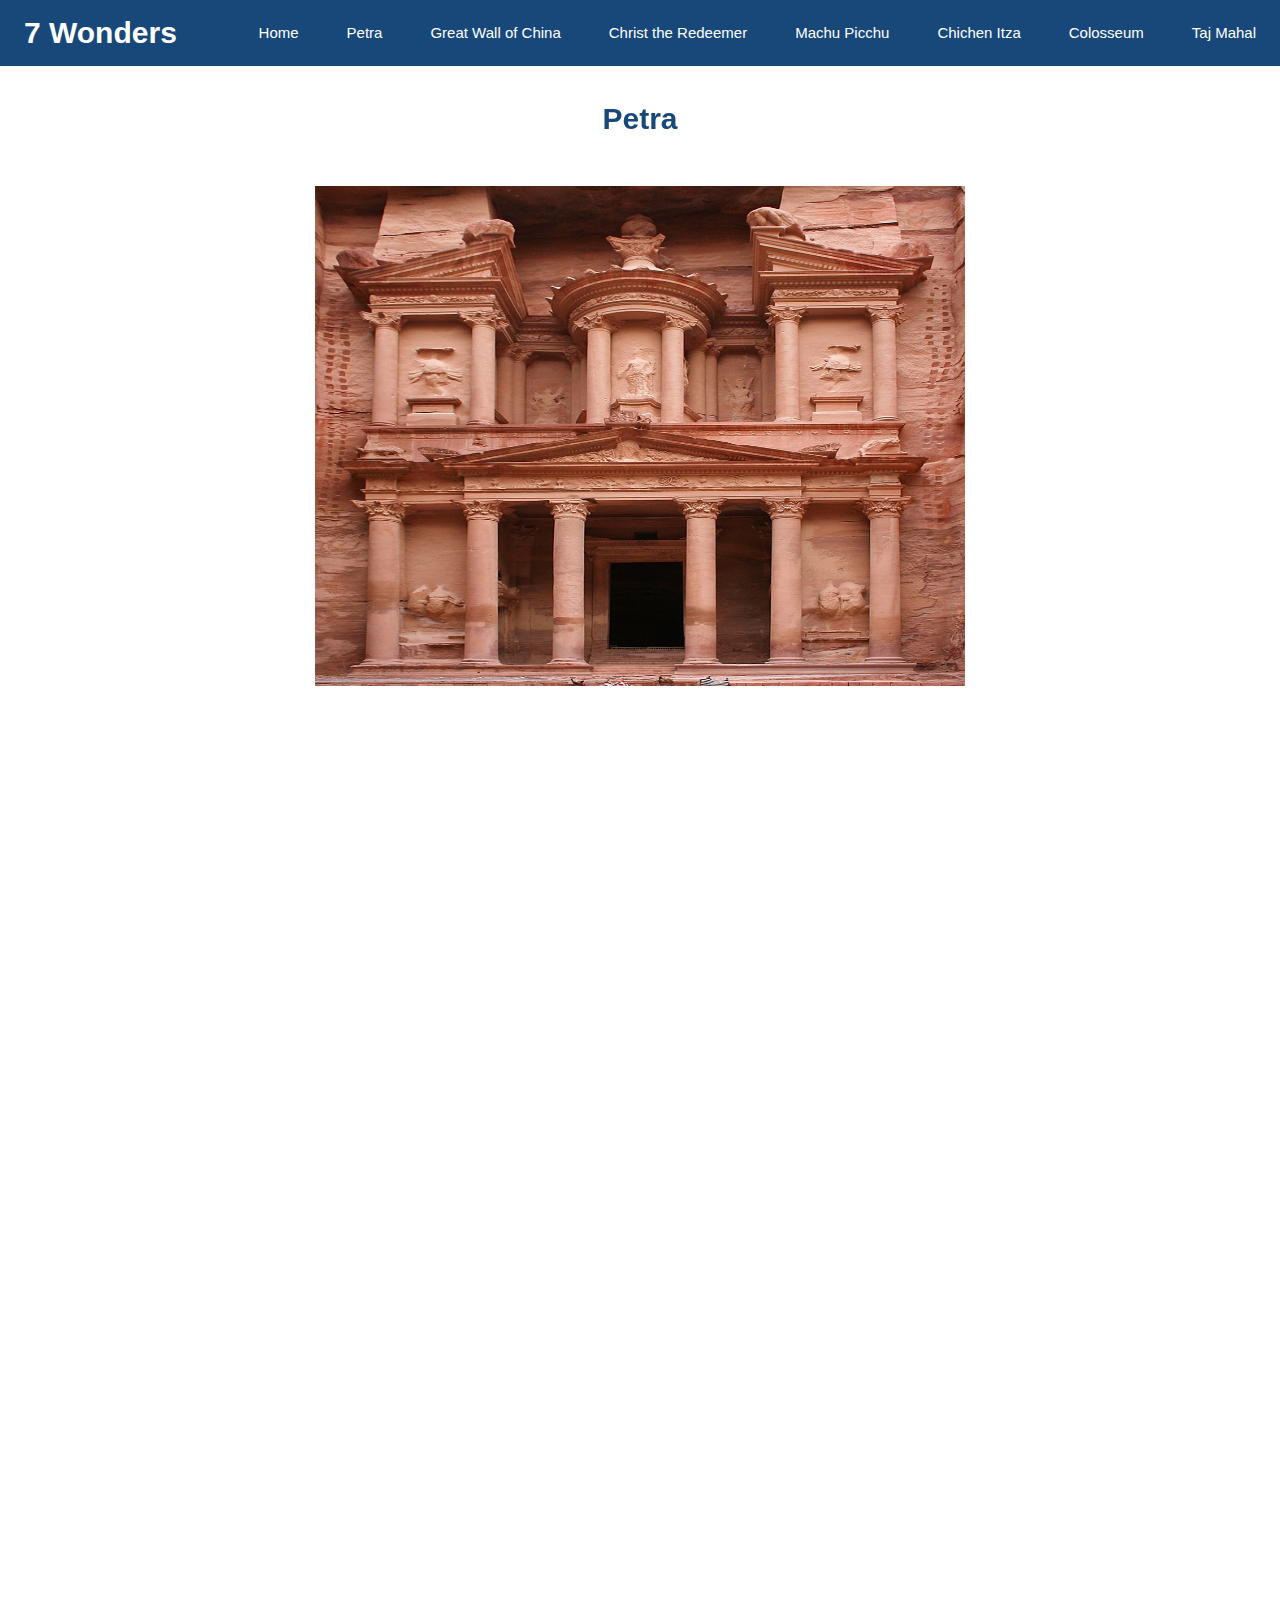
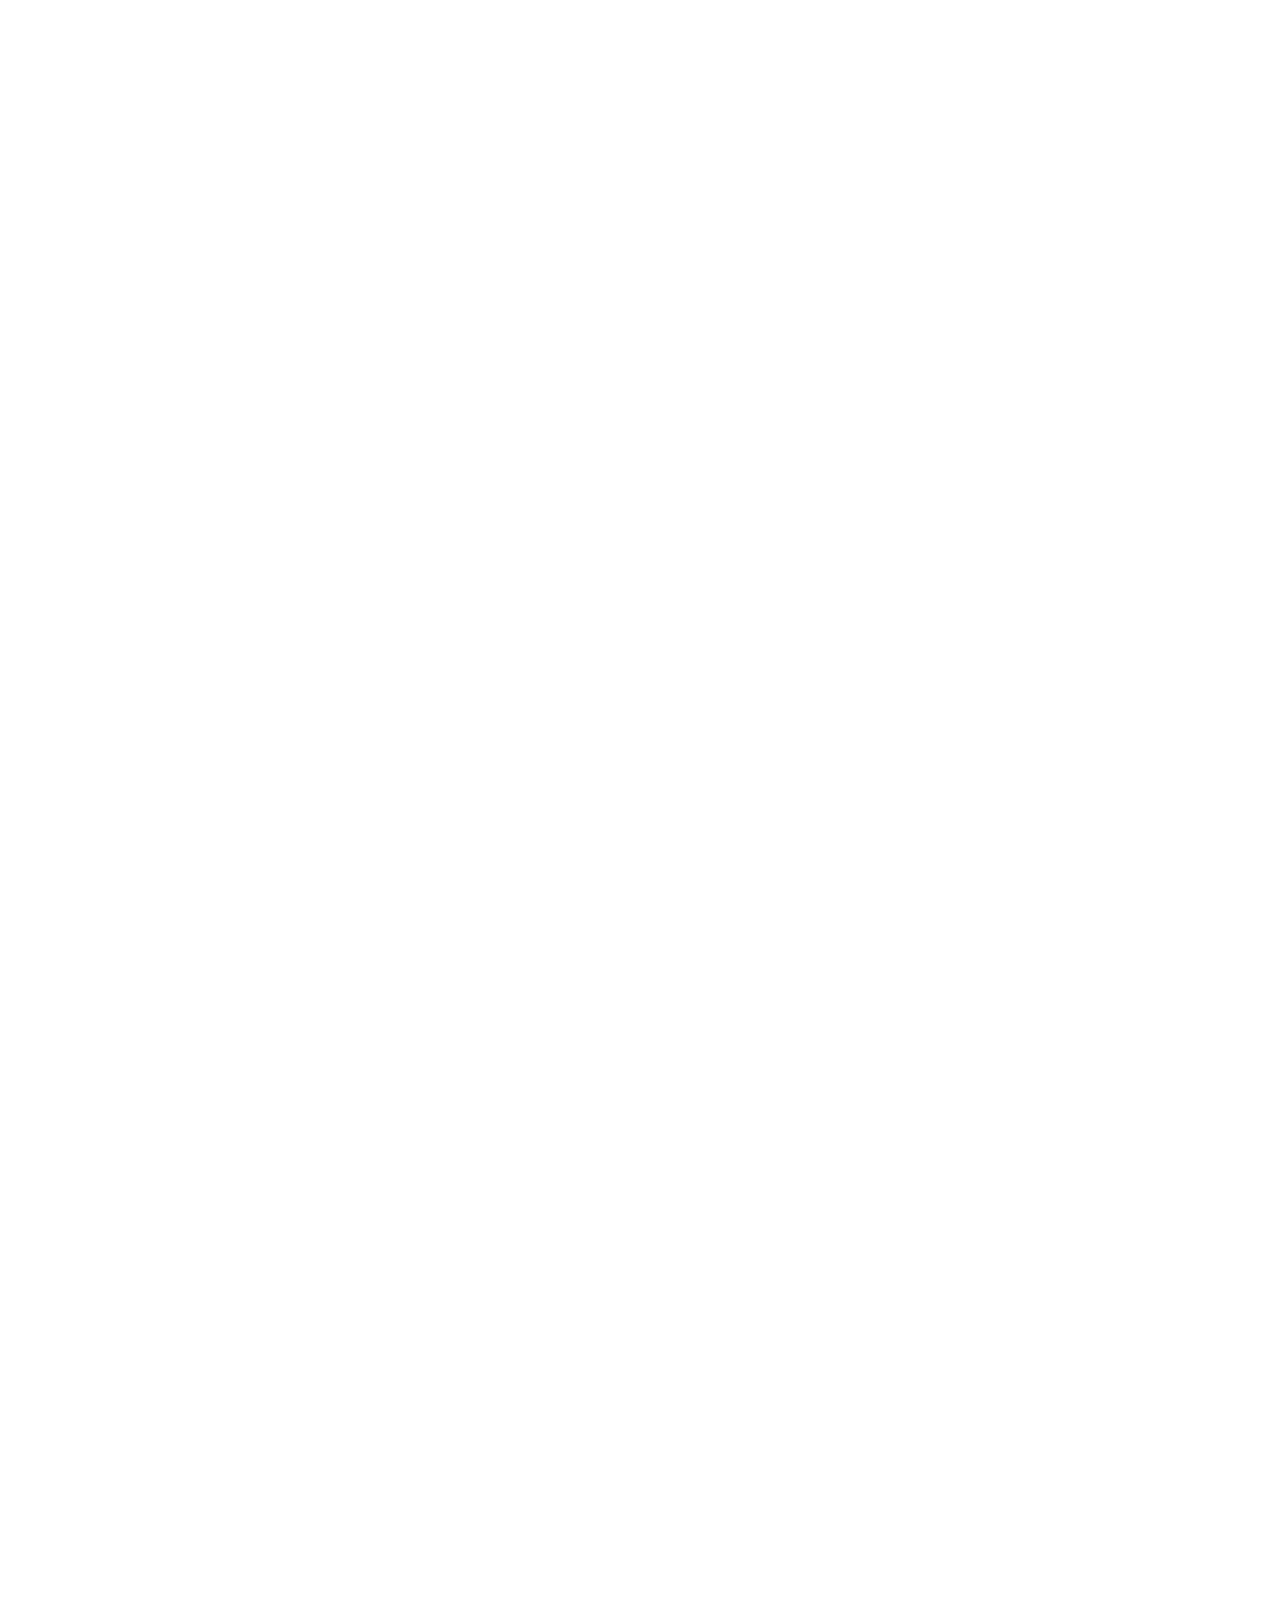
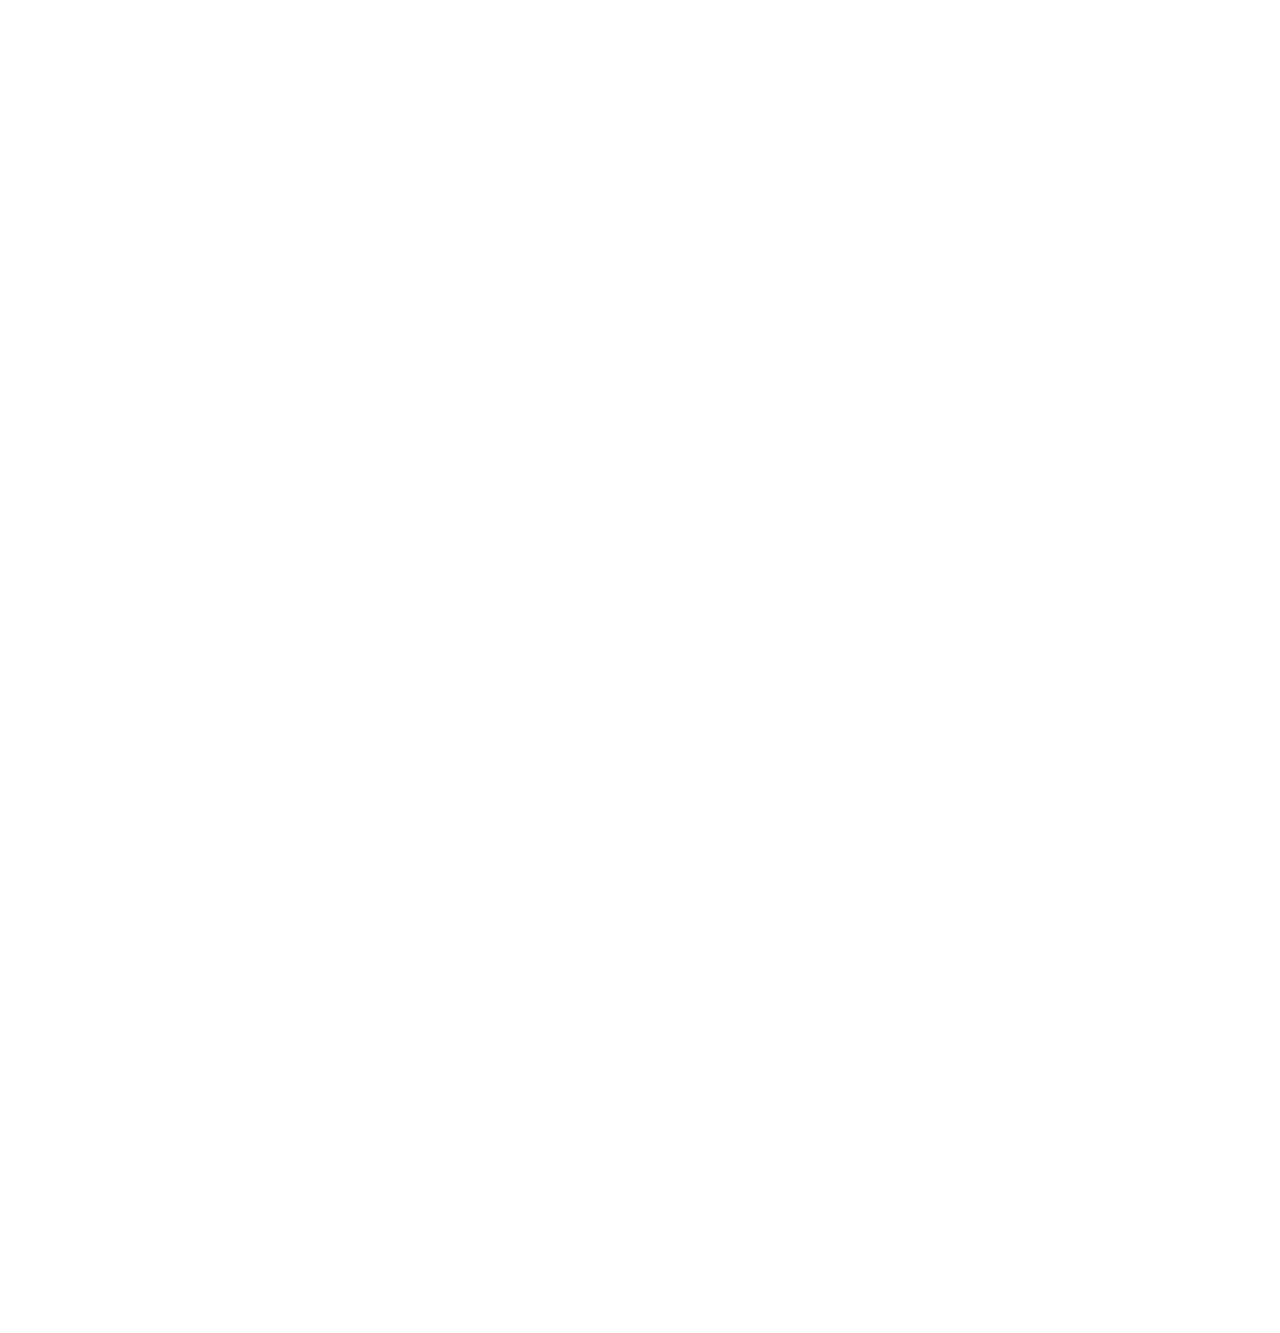
<file: index.html>
<!DOCTYPE html>
<html lang="en">

<head>
  <meta charset="UTF-8">
  <meta http-equiv="X-UA-Compatible" content="IE=edge">
  <meta name="viewport" content="width=device-width, initial-scale=1">
  <link rel="stylesheet" href="style.css">
  <link href="https://unpkg.com/aos@2.3.1/dist/aos.css" rel="stylesheet">
  <title>Ass4</title>
</head>

<body>
  <nav class="navbar">
    <a href="#" class="nav-logo"><b>7 Wonders</b></a>
    <ul class="nav-menu">
      <li class="nav-item">
        <a href="#" class="nav-link">Home</a>
      </li>

      <li class="nav-item">
        <a href="Petra.html" class="nav-link">Petra</a>
      </li>

      <li class="nav-item">
        <a href="china.html" class="nav-link"> Great Wall of China</a>
      </li>

      <li class="nav-item">
        <a href="Redeemer.html" class="nav-link"> Christ the Redeemer</a>
      </li>

      <li class="nav-item">
        <a href="Picchu.html" class="nav-link">Machu Picchu</a>
      </li>
      <li class="nav-item">
        <a href="Itza.html" class="nav-link">Chichen Itza</a>
      </li>


      <li class="nav-item">
        <a href="Colosseum.html" class="nav-link"> Colosseum</a>
      </li>
      <li class="nav-item">
        <a href="Taj Mahal.html" class="nav-link">Taj Mahal</a>

      </li>

    </ul>
   
  </nav><br><br>
  <div data-aos="flip-left" data-aos-offset="200" data-aos-delay="100">
    <h1> Petra </h1>
    <center><img src="p1.jpeg" class="img1" height="500" width="500"></center>
  </div><br><br>
  <div data-aos="flip-left" data-aos-offset="200" data-aos-delay="200">
    <h1> Great Wall of China </h1>
    <center><img src="g1.jpg" class="img1" height="500" width="500"></center>
  </div><br><br>
  <div data-aos="flip-left" data-aos-offset="200" data-aos-delay="300">
    <h1> Christ the Redeemer </h1>
    <center><img src="c1.jpg" class="img1" height="500" width="500"></center>
  </div><br><br>
  <div data-aos="flip-left" data-aos-offset="200" data-aos-delay="400">
    <h1> Machu Picchu </h1>
    <center><img src="m1.jpg" class="img1" height="500" width="500"></center>
  </div><br><br>
  <div data-aos="flip-left" data-aos-offset="200" data-aos-delay="500">
    <h1> Chichen Itza </h1>
    <center><img src="c2.jpg" class="img1" height="500" width="500"></center>
  </div><br><br>
  <div data-aos="flip-left" data-aos-offset="200" data-aos-delay="600">
    <h1> Colosseum </h1>
    <center><img src="c3.jpg" class="img1" height="500" width="500"></center>
  </div><br><br>
  <div data-aos="flip-left" data-aos-offset="200" data-aos-delay="700">
    <h1> Taj Mahal </h1>
    <center><img src="t1.jpg" class="img1" height="500" width="500"></center>
  </div><br><br>

  
  <script src="https://code.jquery.com/jquery-3.6.1.min.js"
    integrity="sha256-o88AwQnZB+VDvE9tvIXrMQaPlFFSUTR+nldQm1LuPXQ=" crossorigin="anonymous"></script>



  <script src="https://unpkg.com/aos@2.3.1/dist/aos.js"></script>
  <script>
    AOS.init();
  </script>
</body>

</html>
</file>
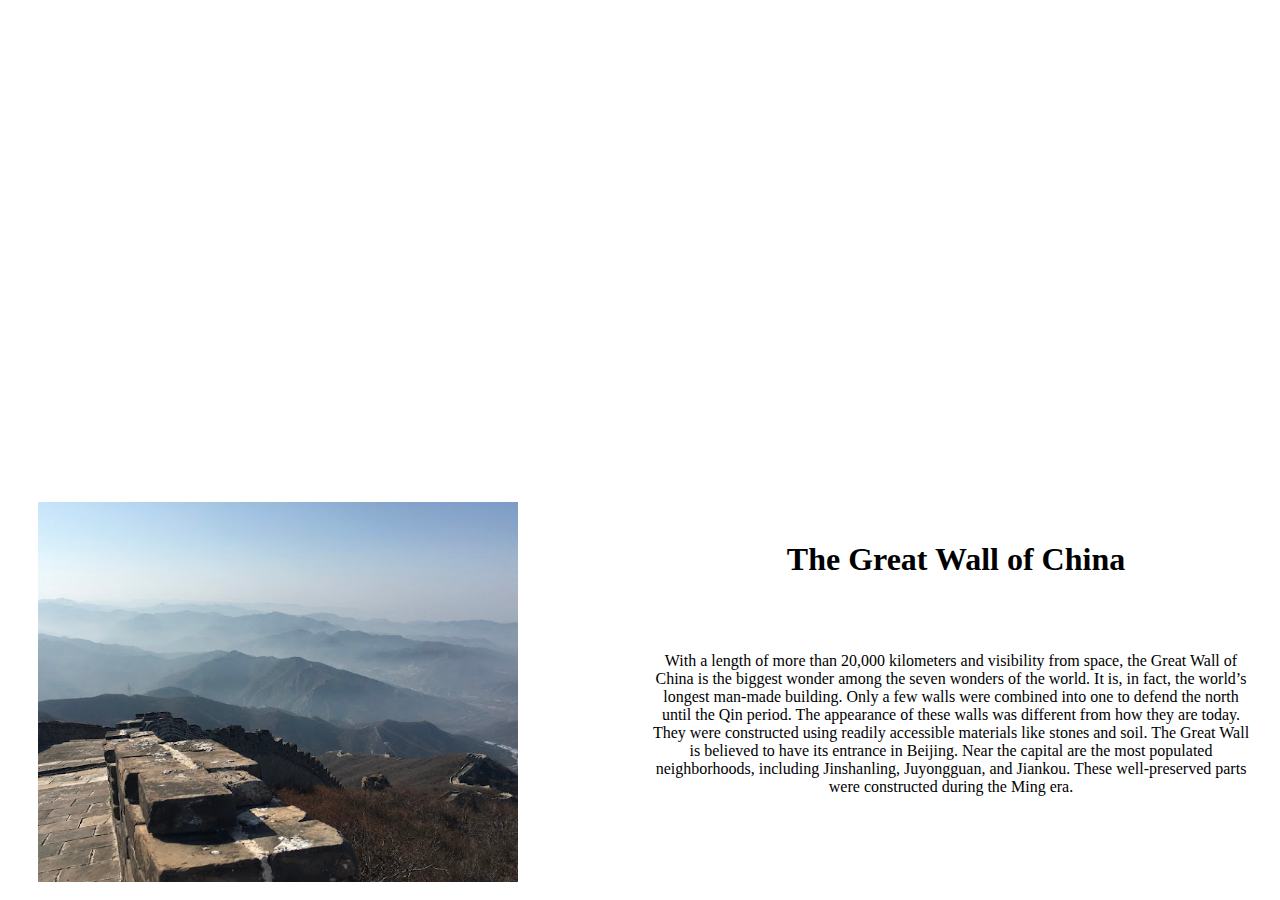
<file: china.html>
<!DOCTYPE html>
<html lang="en">

<head>
    <meta charset="UTF-8">
    <meta http-equiv="X-UA-Compatible" content="IE=edge">
    <meta name="viewport" content="width=device-width, initial-scale=1">

    <style>
        * {
            box-sizing: border-box;
        }

        .col {
            float: left;
            width: 50%;
            padding: 10px;
            height: 300px;
        }

        .row::after {
            content: "";
            display: table;
            clear: both;
        }

        .img {


            width: 500px;
            height: 380px;
            padding-left: 20px;
            margin-right: 20px;
            margin-top: 80px;

        }
    </style>
    <title>Ass4</title>

</head>

<body>
    <div class="row">
        <iframe width="1366" height="400" src="https://www.youtube.com/embed/BUFLNJBj-KY"
            title="How Was The Great Wall Of China Built? | Blowing-Up History: Seven Wonders" frameborder="0"
            allow="accelerometer; autoplay; clipboard-write; encrypted-media; gyroscope; picture-in-picture; web-share"
            allowfullscreen></iframe>
        <div class="col">

            <img src="g1.jpg" class="img"><br>

        </div>

        <div class="col" style="margin-top: 100px;padding: 8px;">
            <center>
                <h1> The Great Wall of China</h1><br><br>
                <p style="margin-right: 10px;">With a length of more than 20,000 kilometers and visibility from space,
                    the Great Wall of China is the biggest wonder among the seven wonders of the world. It is, in fact,
                    the world’s longest man-made building. Only a few walls were combined into one to defend the north
                    until the Qin period. The appearance of these walls was different from how they are today. They were
                    constructed using readily accessible materials like stones and soil. The Great Wall is believed to
                    have its entrance in Beijing. Near the capital are the most populated neighborhoods, including
                    Jinshanling, Juyongguan, and Jiankou. These well-preserved parts were constructed during the Ming
                    era.</p>
                <br><br>
            </center>


        </div>

    </div>

</body>

</html>
</file>
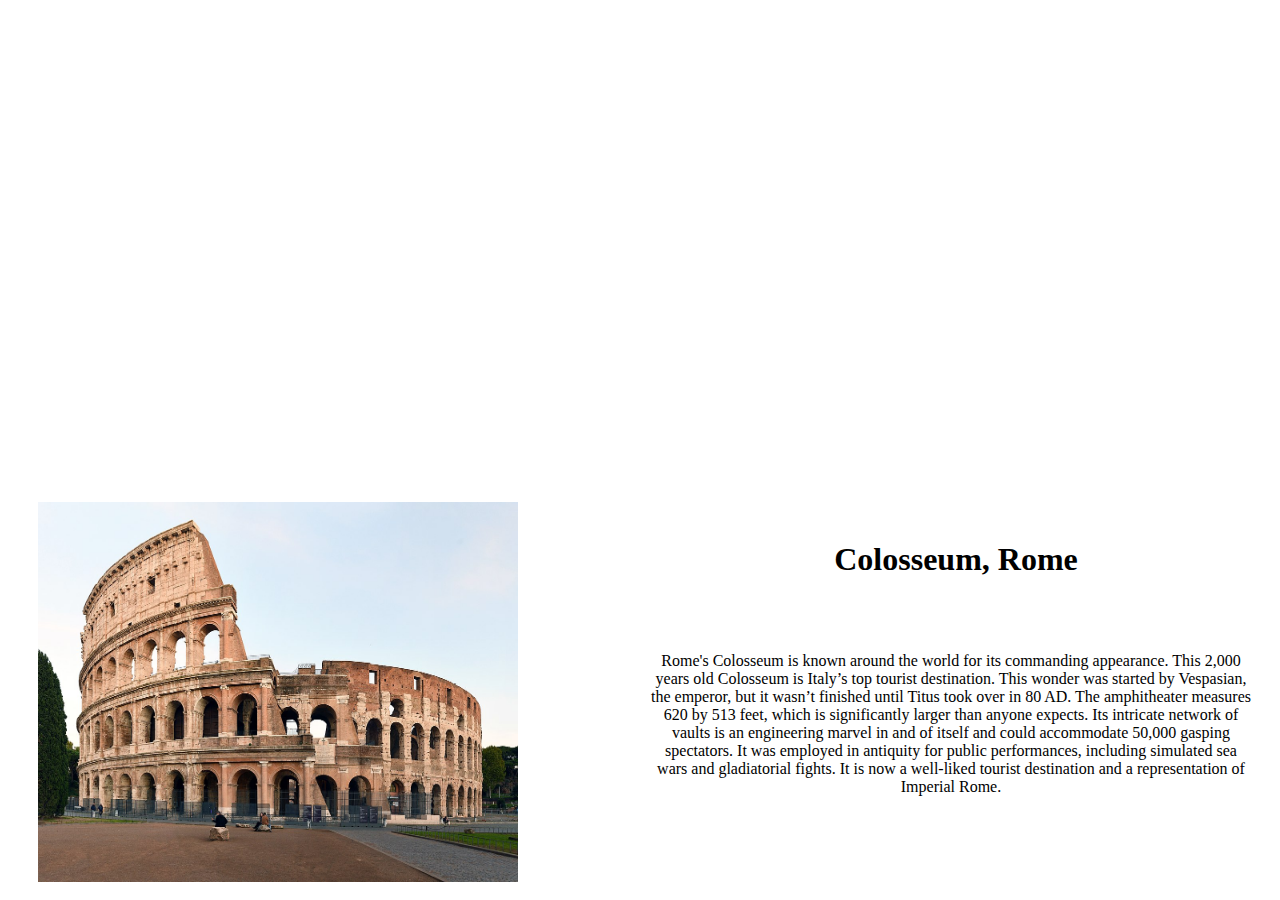
<file: Colosseum.html>
<!DOCTYPE html>
<html lang="en">

<head>
    <meta charset="UTF-8">
    <meta http-equiv="X-UA-Compatible" content="IE=edge">
    <meta name="viewport" content="width=device-width, initial-scale=1">

    <style>
        * {
            box-sizing: border-box;
        }

        .col {
            float: left;
            width: 50%;
            padding: 10px;
            height: 300px;
        }

        .row::after {
            content: "";
            display: table;
            clear: both;
        }

        .img {


            width: 500px;
            height: 380px;
            padding-left: 20px;
            margin-right: 20px;
            margin-top: 80px;

        }
    </style>
    <title>Ass4</title>

</head>

<body>
    <div class="row">
        <iframe width="1366" height="400" src="https://www.youtube.com/embed/xaSbYIeqGWg"
            title="Rome, Italy: The Colosseum" frameborder="0"
            allow="accelerometer; autoplay; clipboard-write; encrypted-media; gyroscope; picture-in-picture; web-share"
            allowfullscreen></iframe>
        <div class="col">

            <img src="c3.jpg" class="img"><br>

        </div>

        <div class="col" style="margin-top: 100px;padding: 8px;">
            <center>
                <h1>Colosseum, Rome</h1><br><br>
                <p style="margin-right: 10px;">Rome's Colosseum is known around the world for its commanding appearance.
                    This 2,000 years old Colosseum is Italy’s top tourist destination. This wonder was started by
                    Vespasian, the emperor, but it wasn’t finished until Titus took over in 80 AD. The amphitheater
                    measures 620 by 513 feet, which is significantly larger than anyone expects. Its intricate network
                    of vaults is an engineering marvel in and of itself and could accommodate 50,000 gasping spectators.
                    It was employed in antiquity for public performances, including simulated sea wars and gladiatorial
                    fights. It is now a well-liked tourist destination and a representation of Imperial Rome.</p>
                <br><br>
            </center>


        </div>

    </div>

</body>

</html>
</file>
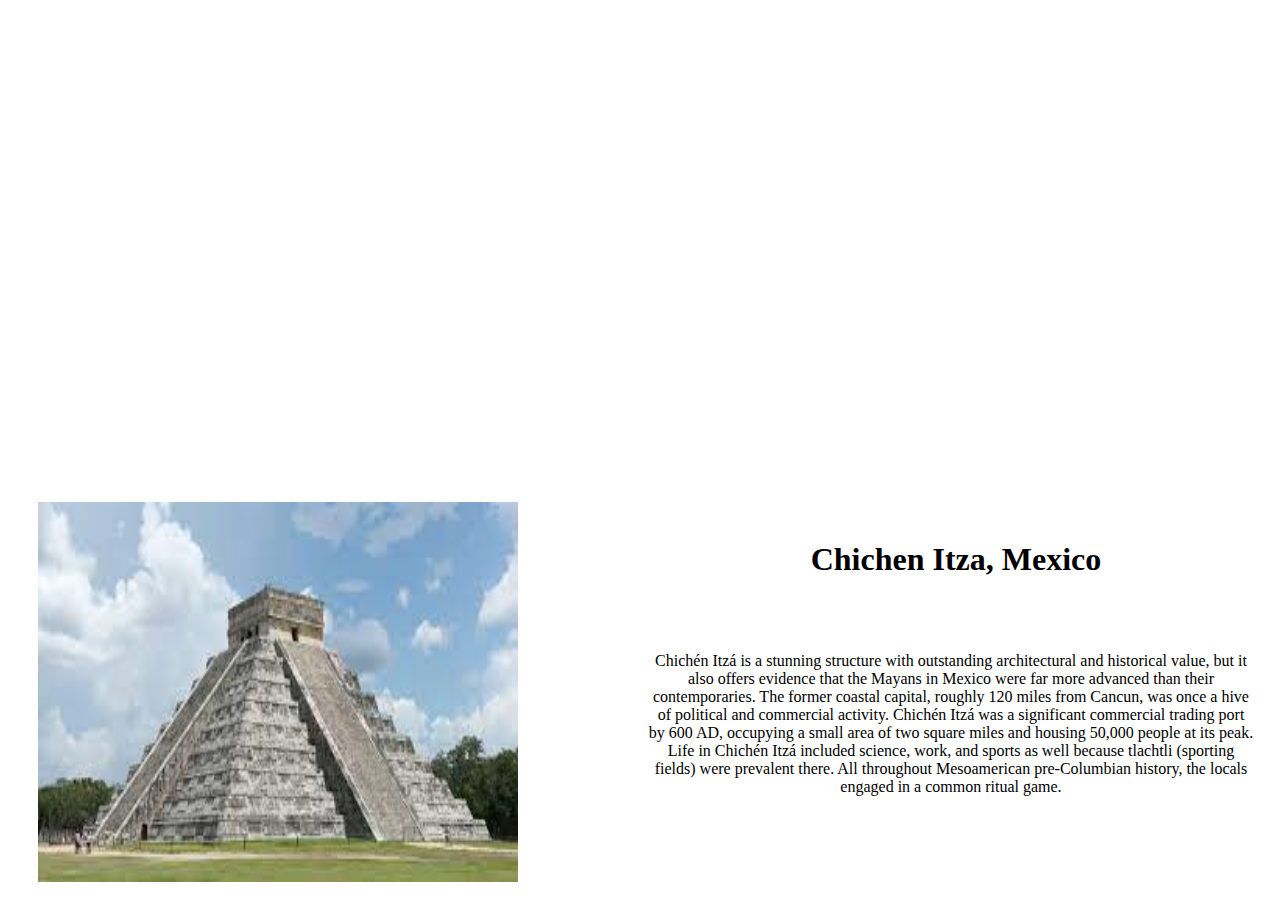
<file: Itza.html>
<!DOCTYPE html>
<html lang="en">

<head>
    <meta charset="UTF-8">
    <meta http-equiv="X-UA-Compatible" content="IE=edge">
    <meta name="viewport" content="width=device-width, initial-scale=1">

    <style>
        * {
            box-sizing: border-box;
        }

        .col {
            float: left;
            width: 50%;
            padding: 10px;
            height: 300px;
        }

        .row::after {
            content: "";
            display: table;
            clear: both;
        }

        .img {


            width: 500px;
            height: 380px;
            padding-left: 20px;
            margin-right: 20px;
            margin-top: 80px;

        }
    </style>
    <title>Ass4</title>

</head>

<body>
    <div class="row">
        <iframe width="1366" height="400" src="https://www.youtube.com/embed/mpiCPxmpzCI" title="Chichen Itza, Mexico"
            frameborder="0"
            allow="accelerometer; autoplay; clipboard-write; encrypted-media; gyroscope; picture-in-picture; web-share"
            allowfullscreen></iframe>
        <div class="col">

            <img src="c2.jpg" class="img"><br>

        </div>

        <div class="col" style="margin-top: 100px;padding: 8px;">
            <center>
                <h1>Chichen Itza, Mexico</h1><br><br>
                <p style="margin-right: 10px;">Chichén Itzá is a stunning structure with outstanding architectural and
                    historical value, but it also offers evidence that the Mayans in Mexico were far more advanced than
                    their contemporaries. The former coastal capital, roughly 120 miles from Cancun, was once a hive of
                    political and commercial activity. Chichén Itzá was a significant commercial trading port by 600 AD,
                    occupying a small area of two square miles and housing 50,000 people at its peak. Life in Chichén
                    Itzá included science, work, and sports as well because tlachtli (sporting fields) were prevalent
                    there. All throughout Mesoamerican pre-Columbian history, the locals engaged in a common ritual
                    game.</p>
                <br><br>
            </center>


        </div>

    </div>

</body>

</html>
</file>
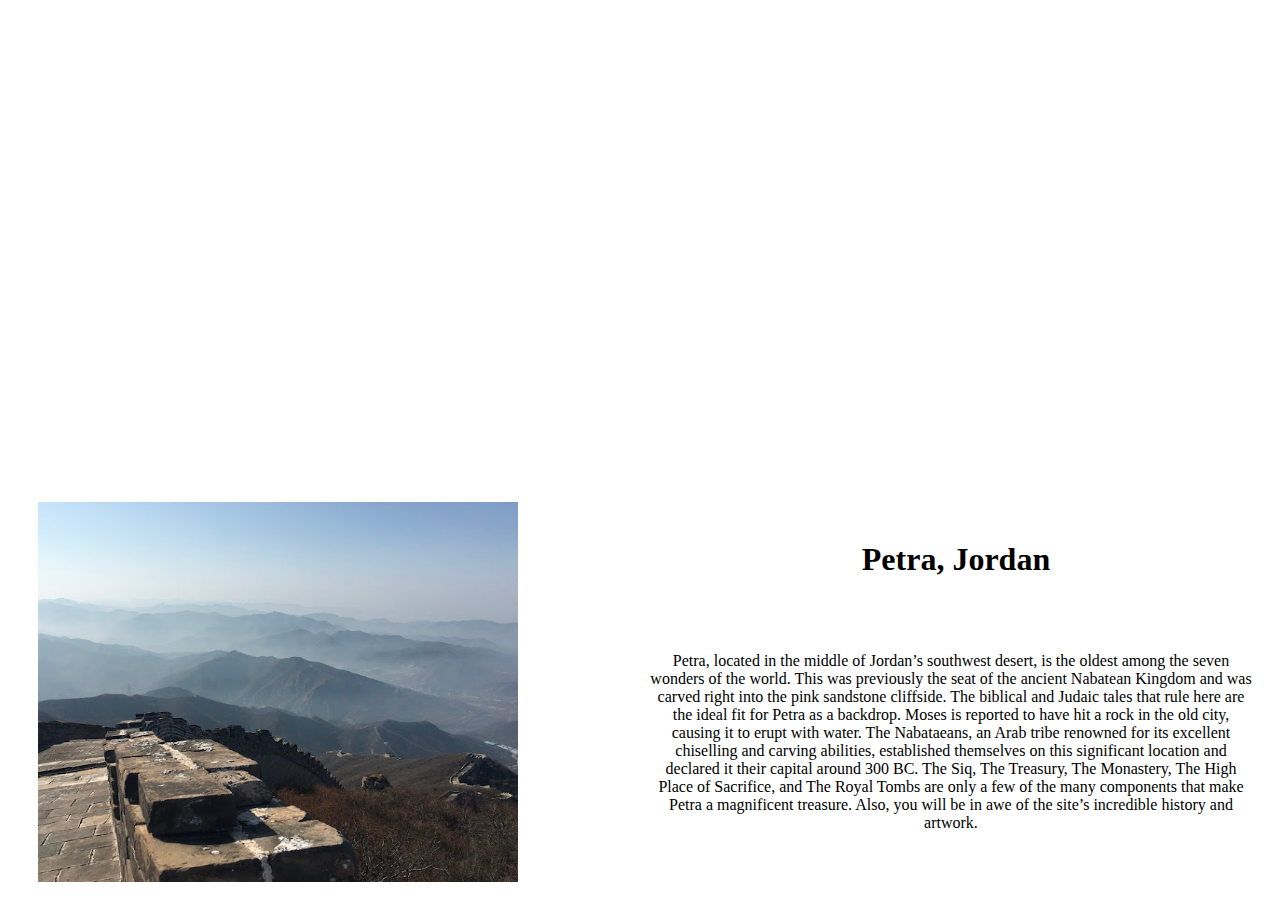
<file: Petra.html>
<!DOCTYPE html>
<html lang="en">

<head>
    <meta charset="UTF-8">
    <meta http-equiv="X-UA-Compatible" content="IE=edge">
    <meta name="viewport" content="width=device-width, initial-scale=1">

    <style>
        * {
            box-sizing: border-box;
        }

        .col {
            float: left;
            width: 50%;
            padding: 10px;
            height: 300px;
        }

        .row::after {
            content: "";
            display: table;
            clear: both;
        }

        .img {


            width: 500px;
            height: 380px;
            padding-left: 20px;
            margin-right: 20px;
            margin-top: 80px;

        }
    </style>
    <title>Ass4</title>

</head>

<body>
    <div class="row">
        <iframe width="1366" height="400" src="https://www.youtube.com/embed/SZ5JjLdzQ1o"
            title="Petra, Jordan | Civilisations - BBC Two" frameborder="0"
            allow="accelerometer; autoplay; clipboard-write; encrypted-media; gyroscope; picture-in-picture; web-share"
            allowfullscreen></iframe>
        <div class="col">

            <img src="g1.jpg" class="img"><br>

        </div>

        <div class="col" style="margin-top: 100px;padding: 8px;">
            <center>
                <h1> Petra, Jordan</h1><br><br>
                <p style="margin-right: 10px;">Petra, located in the middle of Jordan’s southwest desert, is the oldest
                    among the seven wonders of the world. This was previously the seat of the ancient Nabatean Kingdom
                    and was carved right into the pink sandstone cliffside. The biblical and Judaic tales that rule here
                    are the ideal fit for Petra as a backdrop. Moses is reported to have hit a rock in the old city,
                    causing it to erupt with water. The Nabataeans, an Arab tribe renowned for its excellent chiselling
                    and carving abilities, established themselves on this significant location and declared it their
                    capital around 300 BC. The Siq, The Treasury, The Monastery, The High Place of Sacrifice, and The
                    Royal Tombs are only a few of the many components that make Petra a magnificent treasure. Also, you
                    will be in awe of the site’s incredible history and artwork.</p>
                <br><br>
            </center>


        </div>

    </div>

</body>

</html>
</file>
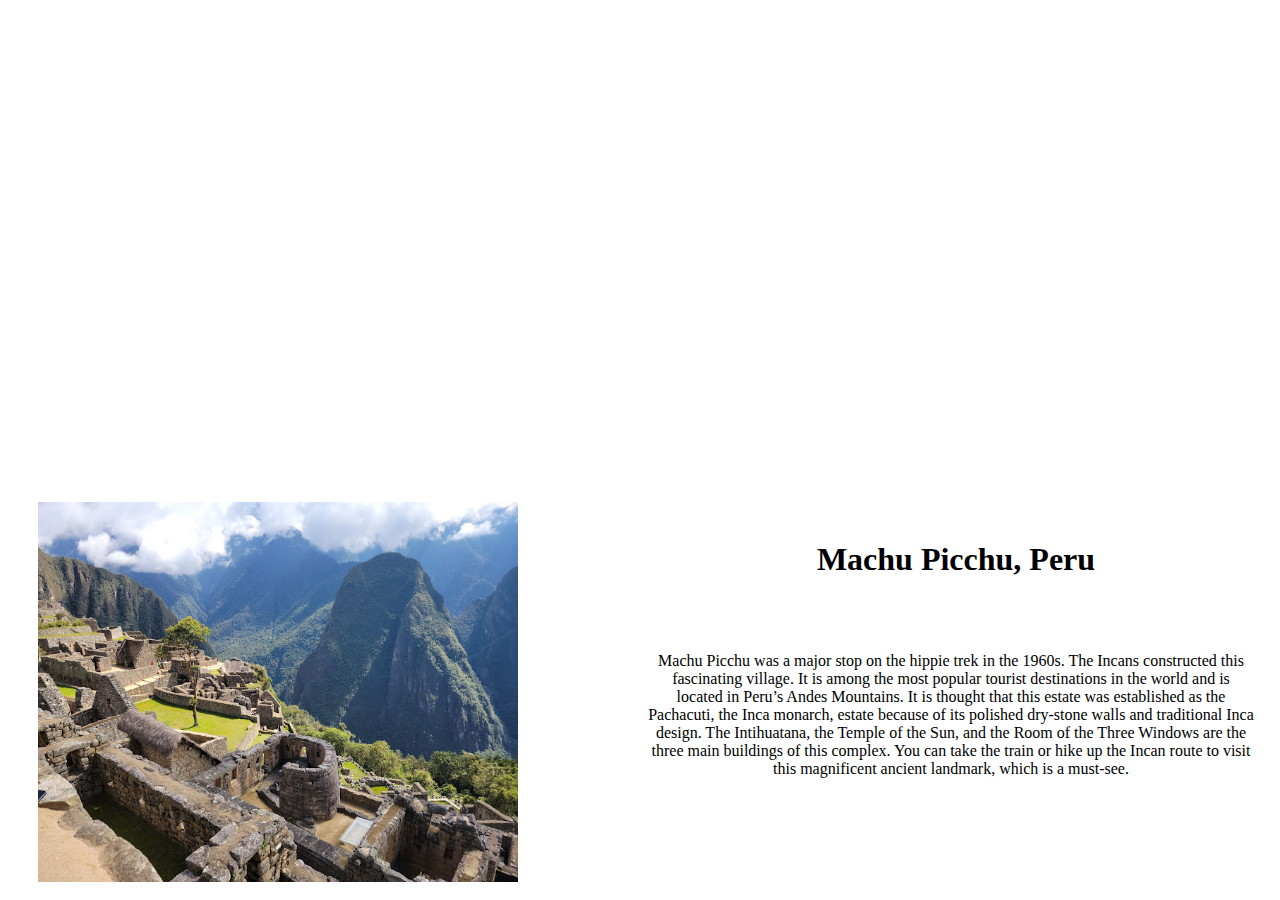
<file: Picchu.html>
<!DOCTYPE html>
<html lang="en">

<head>
    <meta charset="UTF-8">
    <meta http-equiv="X-UA-Compatible" content="IE=edge">
    <meta name="viewport" content="width=device-width, initial-scale=1">

    <style>
        * {
            box-sizing: border-box;
        }

        .col {
            float: left;
            width: 50%;
            padding: 10px;
            height: 300px;
        }

        .row::after {
            content: "";
            display: table;
            clear: both;
        }

        .img {


            width: 500px;
            height: 380px;
            padding-left: 20px;
            margin-right: 20px;
            margin-top: 80px;

        }
    </style>
    <title>Ass4</title>

</head>

<body>
    <div class="row">
        <iframe width="1366" height="400" src="https://www.youtube.com/embed/cnMa-Sm9H4k"
            title="Machu Picchu 101 | National Geographic" frameborder="0"
            allow="accelerometer; autoplay; clipboard-write; encrypted-media; gyroscope; picture-in-picture; web-share"
            allowfullscreen></iframe>
        <div class="col">

            <img src="m1.jpg" class="img"><br>

        </div>

        <div class="col" style="margin-top: 100px;padding: 8px;">
            <center>
                <h1>Machu Picchu, Peru</h1><br><br>
                <p style="margin-right: 10px;">Machu Picchu was a major stop on the hippie trek in the 1960s. The Incans
                    constructed this fascinating village. It is among the most popular tourist destinations in the world
                    and is located in Peru’s Andes Mountains. It is thought that this estate was established as the
                    Pachacuti, the Inca monarch, estate because of its polished dry-stone walls and traditional Inca
                    design. The Intihuatana, the Temple of the Sun, and the Room of the Three Windows are the three main
                    buildings of this complex. You can take the train or hike up the Incan route to visit this
                    magnificent ancient landmark, which is a must-see.</p>
                <br><br>
            </center>


        </div>

    </div>

</body>

</html>
</file>
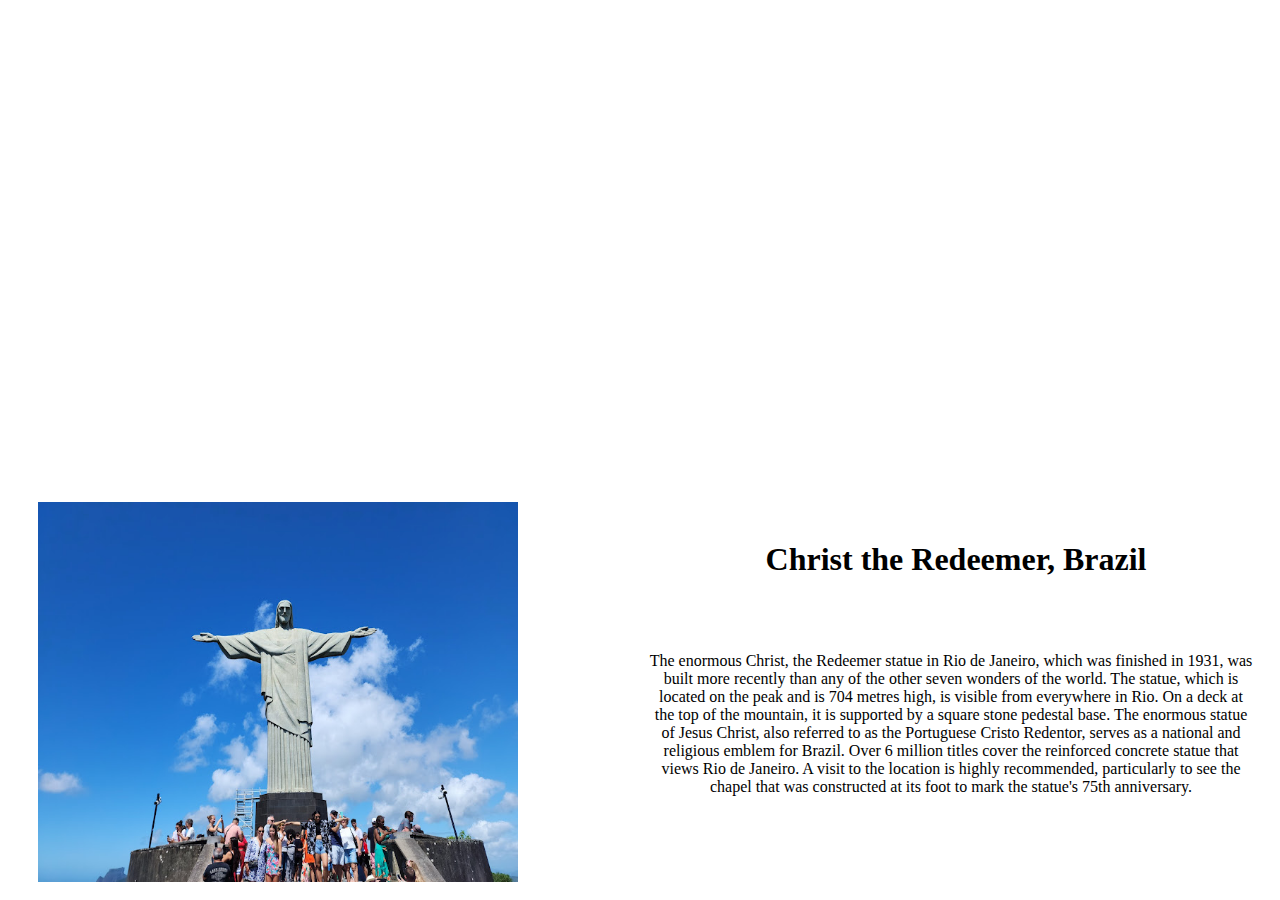
<file: Redeemer.html>
<!DOCTYPE html>
<html lang="en">

<head>
    <meta charset="UTF-8">
    <meta http-equiv="X-UA-Compatible" content="IE=edge">
    <meta name="viewport" content="width=device-width, initial-scale=1">

    <style>
        * {
            box-sizing: border-box;
        }

        .col {
            float: left;
            width: 50%;
            padding: 10px;
            height: 300px;
        }

        .row::after {
            content: "";
            display: table;
            clear: both;
        }

        .img {


            width: 500px;
            height: 380px;
            padding-left: 20px;
            margin-right: 20px;
            margin-top: 80px;

        }
    </style>
    <title>Ass4</title>

</head>

<body>
    <div class="row">
        <iframe width="1366" height="400" src="https://www.youtube.com/embed/2tMbosos1QQ"
            title="New Seven Wonders of The World: Christ the Redeemer | 360 Video" frameborder="0"
            allow="accelerometer; autoplay; clipboard-write; encrypted-media; gyroscope; picture-in-picture; web-share"
            allowfullscreen></iframe>
        <div class="col">

            <img src="c1.jpg" class="img"><br>

        </div>

        <div class="col" style="margin-top: 100px;padding: 8px;">
            <center>
                <h1>Christ the Redeemer, Brazil</h1><br><br>
                <p style="margin-right: 10px;">The enormous Christ, the Redeemer statue in Rio de Janeiro, which was
                    finished in 1931, was built more recently than any of the other seven wonders of the world. The
                    statue, which is located on the peak and is 704 metres high, is visible from everywhere in Rio. On a
                    deck at the top of the mountain, it is supported by a square stone pedestal base. The enormous
                    statue of Jesus Christ, also referred to as the Portuguese Cristo Redentor, serves as a national and
                    religious emblem for Brazil. Over 6 million titles cover the reinforced concrete statue that views
                    Rio de Janeiro. A visit to the location is highly recommended, particularly to see the chapel that
                    was constructed at its foot to mark the statue's 75th anniversary.</p>
                <br><br>
            </center>


        </div>

    </div>

</body>

</html>
</file>
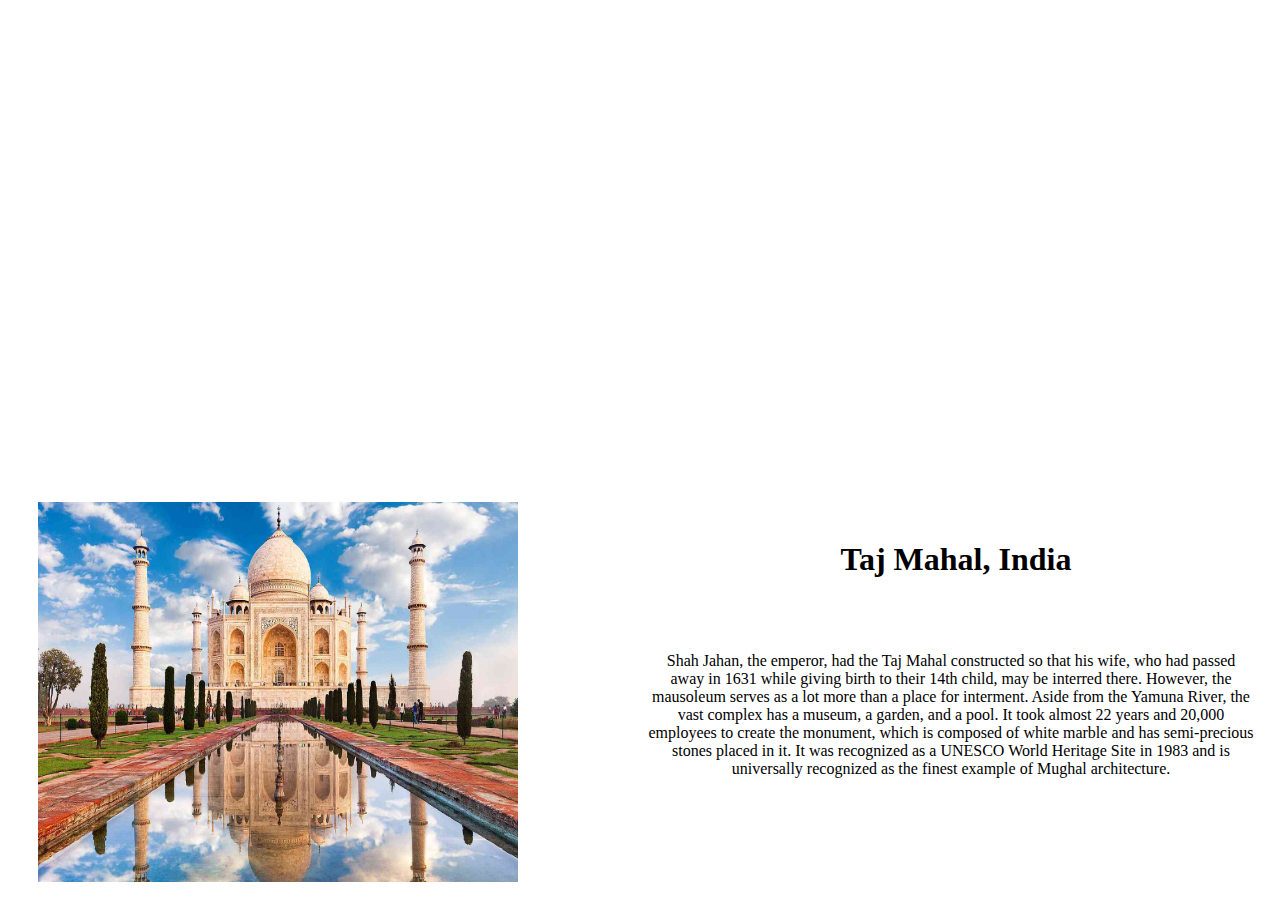
<file: Taj Mahal.html>
<!DOCTYPE html>
<html lang="en">

<head>
    <meta charset="UTF-8">
    <meta http-equiv="X-UA-Compatible" content="IE=edge">
    <meta name="viewport" content="width=device-width, initial-scale=1">

    <style>
        * {
            box-sizing: border-box;
        }

        .col {
            float: left;
            width: 50%;
            padding: 10px;
            height: 300px;
        }

        .row::after {
            content: "";
            display: table;
            clear: both;
        }

        .img {


            width: 500px;
            height: 380px;
            padding-left: 20px;
            margin-right: 20px;
            margin-top: 80px;

        }
    </style>
    <title>Ass4</title>

</head>

<body>
    <div class="row">
        <iframe width="1366" height="400" src="https://www.youtube.com/embed/DV_r9tw8uo8"
            title="Step Inside the Taj Mahal and See Its Beautiful Interior | Taj Mahal Inside Views, India"
            frameborder="0"
            allow="accelerometer; autoplay; clipboard-write; encrypted-media; gyroscope; picture-in-picture; web-share"
            allowfullscreen></iframe>

        <div class="col">

            <img src="t1.jpg" class="img"><br>

        </div>

        <div class="col" style="margin-top: 100px;padding: 8px;">
            <center>
                <h1>Taj Mahal, India</h1><br><br>
                <p style="margin-right: 10px;">Shah Jahan, the emperor, had the Taj Mahal constructed so that his wife,
                    who had passed away in 1631 while giving birth to their 14th child, may be interred there. However,
                    the mausoleum serves as a lot more than a place for interment. Aside from the Yamuna River, the vast
                    complex has a museum, a garden, and a pool. It took almost 22 years and 20,000 employees to create
                    the monument, which is composed of white marble and has semi-precious stones placed in it. It was
                    recognized as a UNESCO World Heritage Site in 1983 and is universally recognized as the finest
                    example of Mughal architecture.</p>
                <br><br>
            </center>


        </div>

    </div>
</body>

</html>
</file>
<file: style.css>
* {
    margin: 0;
    padding: 0;
    box-sizing: border-box;
}

html {
    font-family: sans-serif;

}

li {
    list-style: none;
}

a {
    text-decoration: none;
}

body {
    background-color: white;
}

.navbar {
    display: flex;
    justify-content: space-between;
    align-items: center;
    background-color: #174879;
    padding: 1rem 1.5rem;
}

.nav-logo {
    font-size: 30px;
    font-weight: 500;
    color: white;
}

.nav-menu {
    display: flex;
    justify-content: space-between;
    align-items: center;
}

.nav-item {
    margin-left: 3rem;
}

.nav-link {
    font-size: 15px;

    color: white;
}

.nav-link:hover {
    color: #20d2e2;
}



h1 {
    font-size: 30px;
    text-align: center;
    color: #174879;
    margin-bottom: 50px;
}

.img1 {
    width: 650px;
    border: 4px;
    align-self: center;
}
</file>
